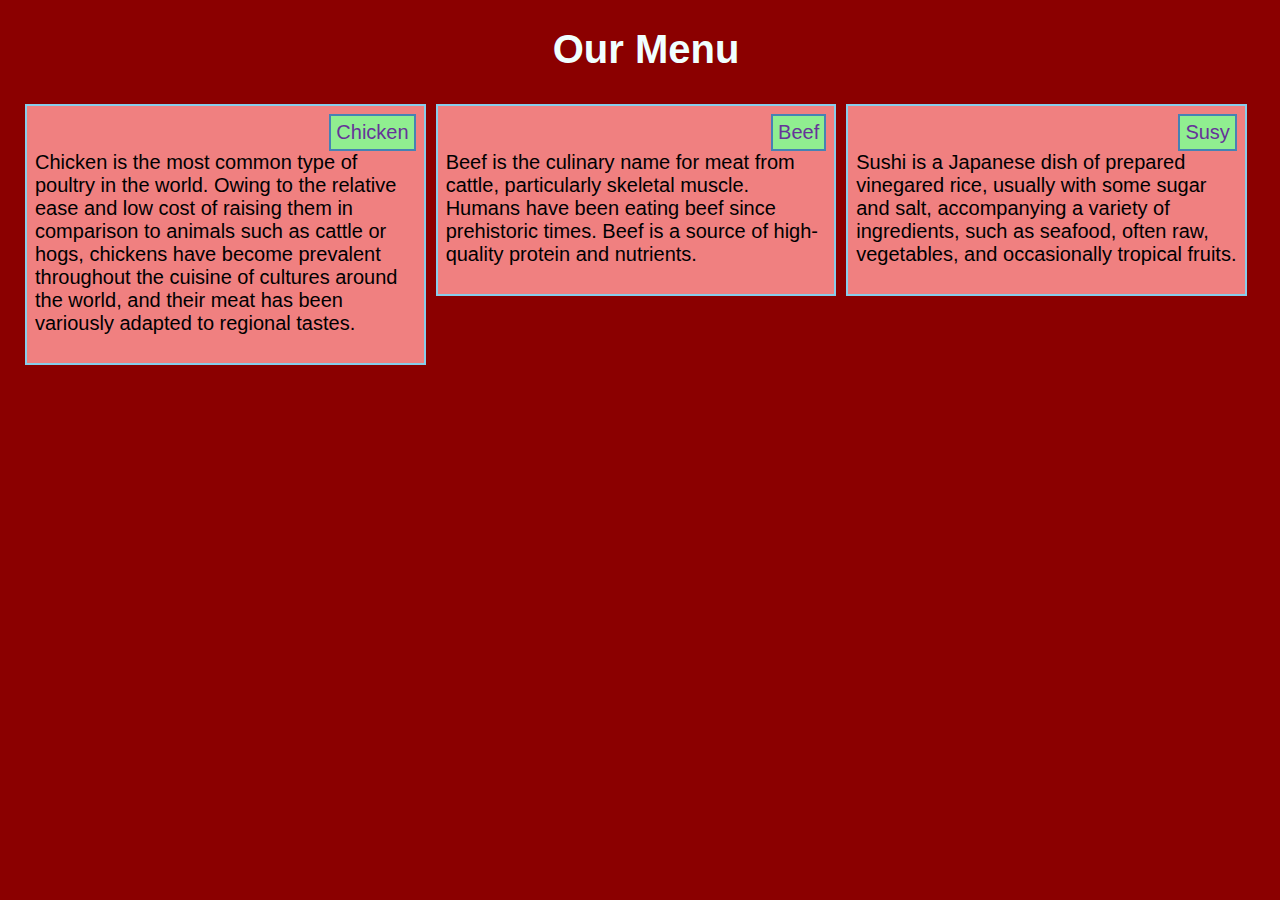
<file: module2-solution/index.html>
<!DOCTYPE html>
<html>
<head>


	<title>Module-2 Solution</title>
	<meta name="viewport" content="width=device-width, initial-scale=1.0">
	<link rel="stylesheet" href="style.css">
</head>
<body>
	<center><h1>Our Menu</h1></center>

	<div id="chicken">
		<span>Chicken</span>
		<p id="p1">Chicken is the most common type of poultry in the world. Owing to the relative ease and low cost of raising them in comparison to animals such as cattle or hogs, chickens have become prevalent throughout the cuisine of cultures around the world, and their meat has been variously adapted to regional tastes.
	</p>
	</div>
		
	<div id="beef">
		<span>Beef</span>
		<p id="p2">Beef is the culinary name for meat from cattle, particularly skeletal muscle. Humans have been eating beef since prehistoric times. Beef is a source of high-quality protein and nutrients.
		</p>
	</div>

	<div id="susy">
		<span>Susy</span>
		<p id="p3">Sushi is a Japanese dish of prepared vinegared rice, usually with some sugar and salt, accompanying a variety of ingredients, such as seafood, often raw, vegetables, and occasionally tropical fruits.
		</p>
	</div>



	
	
	
</body>
</html>
</file>
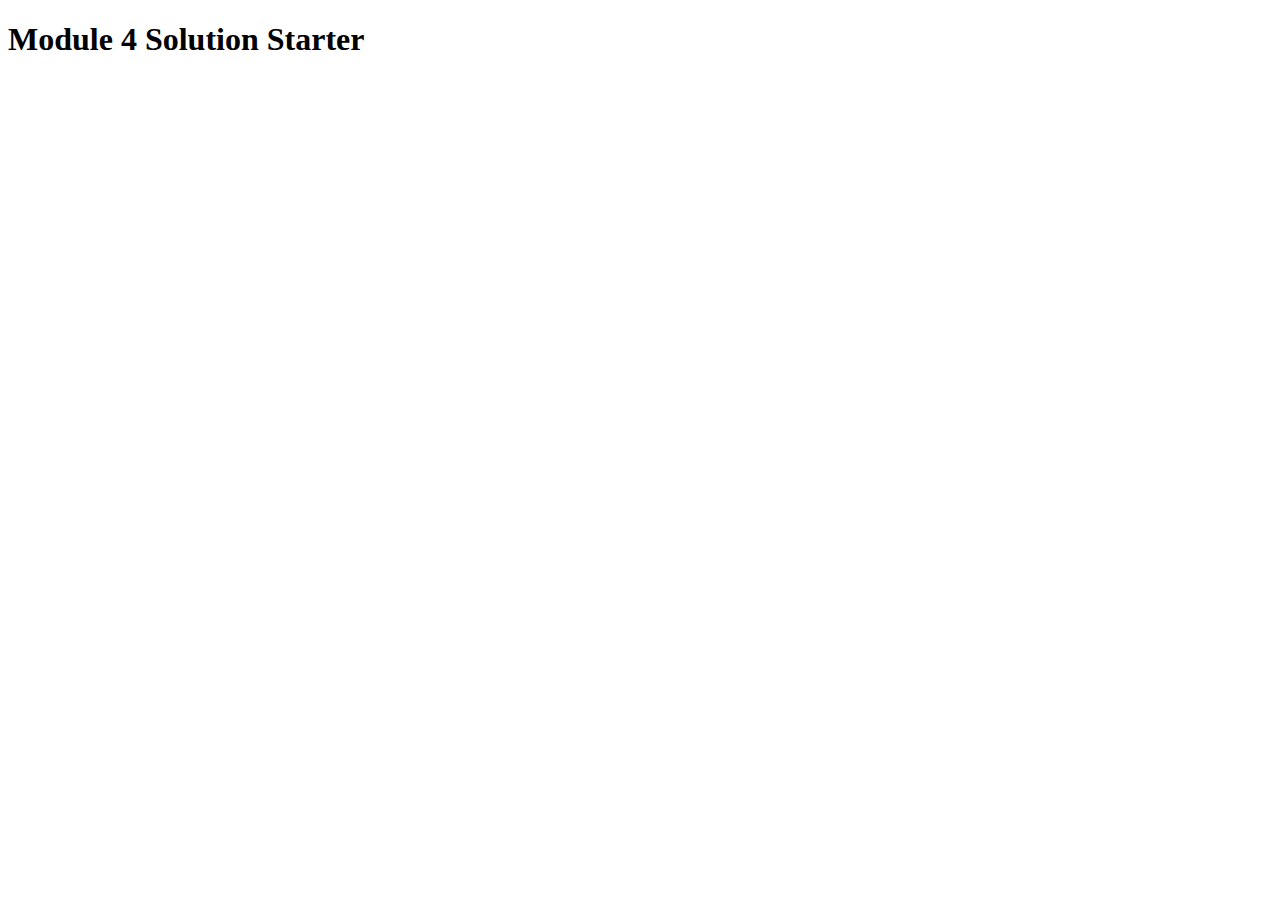
<file: module4-solution/index.html>
<!DOCTYPE html>
<html>

    <head>
        <meta charset="utf-8">
        <title>Module 4 Solution Starter</title>
        <script>
            var names = []; // DO NOT REMOVE
        </script>
        <script src="SpeakHello.js"></script>
        <script src="SpeakGoodBye.js"></script>
        <script src="script.js"></script>
    </head>

    <body>
        <h1>Module 4 Solution Starter</h1>
    </body>

</html>
</file>
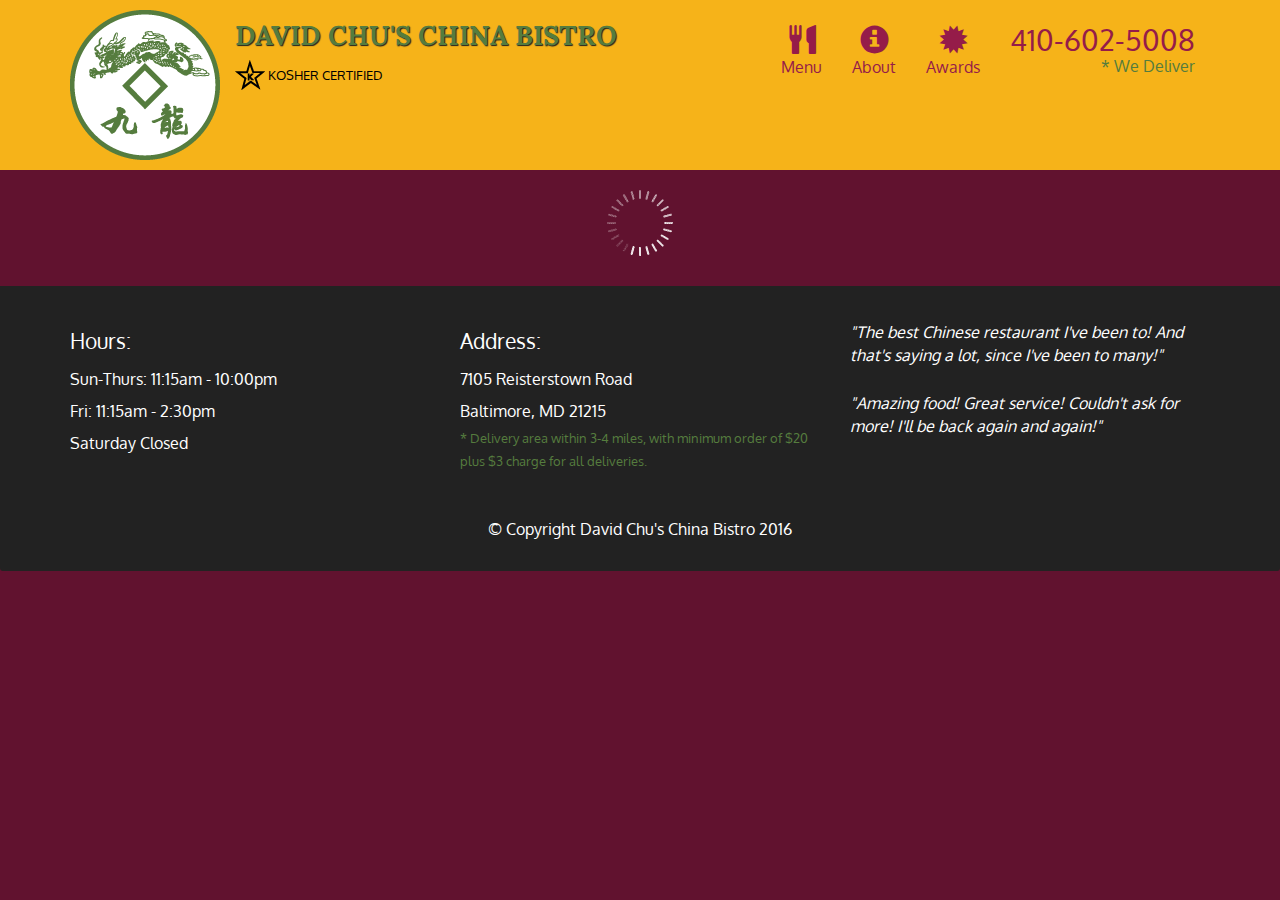
<file: module5-solution/index.html>
<!doctype html>
<html lang="en">

  <head>
    <meta charset="utf-8">
    <meta http-equiv="X-UA-Compatible" content="IE=edge">
    <meta name="viewport" content="width=device-width, initial-scale=1">
    <title>David Chu's China Bistro</title>
    <link rel="stylesheet" href="css/bootstrap.min.css">
    <link rel="stylesheet" href="css/styles.css">
    <link href='https://fonts.googleapis.com/css?family=Oxygen:400,300,700' rel='stylesheet' type='text/css'>
    <link href='https://fonts.googleapis.com/css?family=Lora' rel='stylesheet' type='text/css'>
  </head>

  <body>
    <header>
      <nav id="header-nav" class="navbar navbar-default">
        <div class="container">
          <div class="navbar-header">
            <a href="index.html" class="pull-left visible-md visible-lg">
              <div id="logo-img" alt="Logo image"></div>
            </a>

            <div class="navbar-brand">
              <a href="index.html">
                <h1>David Chu's China Bistro</h1>
              </a>
              <p>
                <img src="images/star-k-logo.png" alt="Kosher certification">
                <span>Kosher Certified</span>
              </p>
            </div>

            <button id="navbarToggle" type="button" class="navbar-toggle collapsed" data-toggle="collapse"
              data-target="#collapsable-nav" aria-expanded="false">
              <span class="sr-only">Toggle navigation</span>
              <span class="icon-bar"></span>
              <span class="icon-bar"></span>
              <span class="icon-bar"></span>
            </button>
          </div>

          <div id="collapsable-nav" class="collapse navbar-collapse">
            <ul id="nav-list" class="nav navbar-nav navbar-right">
              <li id="navHomeButton" class="visible-xs active">
                <a href="index.html">
                  <span class="glyphicon glyphicon-home"></span> Home</a>
              </li>
              <li id="navMenuButton">
                <a href="#" onclick="$dc.loadMenuCategories();">
                  <span class="glyphicon glyphicon-cutlery"></span><br class="hidden-xs"> Menu</a>
              </li>
              <li>
                <a href="#">
                  <span class="glyphicon glyphicon-info-sign"></span><br class="hidden-xs"> About</a>
              </li>
              <li>
                <a href="#">
                  <span class="glyphicon glyphicon-certificate"></span><br class="hidden-xs"> Awards</a>
              </li>
              <li id="phone" class="hidden-xs">
                <a href="tel:410-602-5008">
                  <span>410-602-5008</span></a>
                <div>* We Deliver</div>
              </li>
            </ul><!-- #nav-list -->
          </div><!-- .collapse .navbar-collapse -->
        </div><!-- .container -->
      </nav><!-- #header-nav -->
    </header>

    <div id="call-btn" class="visible-xs">
      <a class="btn" href="tel:410-602-5008">
        <span class="glyphicon glyphicon-earphone"></span>
        410-602-5008
      </a>
    </div>
    <div id="xs-deliver" class="text-center visible-xs">* We Deliver</div>

    <div id="main-content" class="container"></div>

    <footer class="panel-footer">
      <div class="container">
        <div class="row">
          <section id="hours" class="col-sm-4">
            <span>Hours:</span><br>
            Sun-Thurs: 11:15am - 10:00pm<br>
            Fri: 11:15am - 2:30pm<br>
            Saturday Closed
            <hr class="visible-xs">
          </section>
          <section id="address" class="col-sm-4">
            <span>Address:</span><br>
            7105 Reisterstown Road<br>
            Baltimore, MD 21215
            <p>* Delivery area within 3-4 miles, with minimum order of $20 plus $3 charge for all deliveries.</p>
            <hr class="visible-xs">
          </section>
          <section id="testimonials" class="col-sm-4">
            <p>"The best Chinese restaurant I've been to! And that's saying a lot, since I've been to many!"</p>
            <p>"Amazing food! Great service! Couldn't ask for more! I'll be back again and again!"</p>
          </section>
        </div>
        <div class="text-center">&copy; Copyright David Chu's China Bistro 2016</div>
      </div>
    </footer>

    <!-- jQuery (Bootstrap JS plugins depend on it) -->
    <script src="js/jquery-2.1.4.min.js"></script>
    <script src="js/bootstrap.min.js"></script>
    <script src="js/ajax-utils.js"></script>
    <script src="js/script.js"></script>
  </body>

</html>
</file>
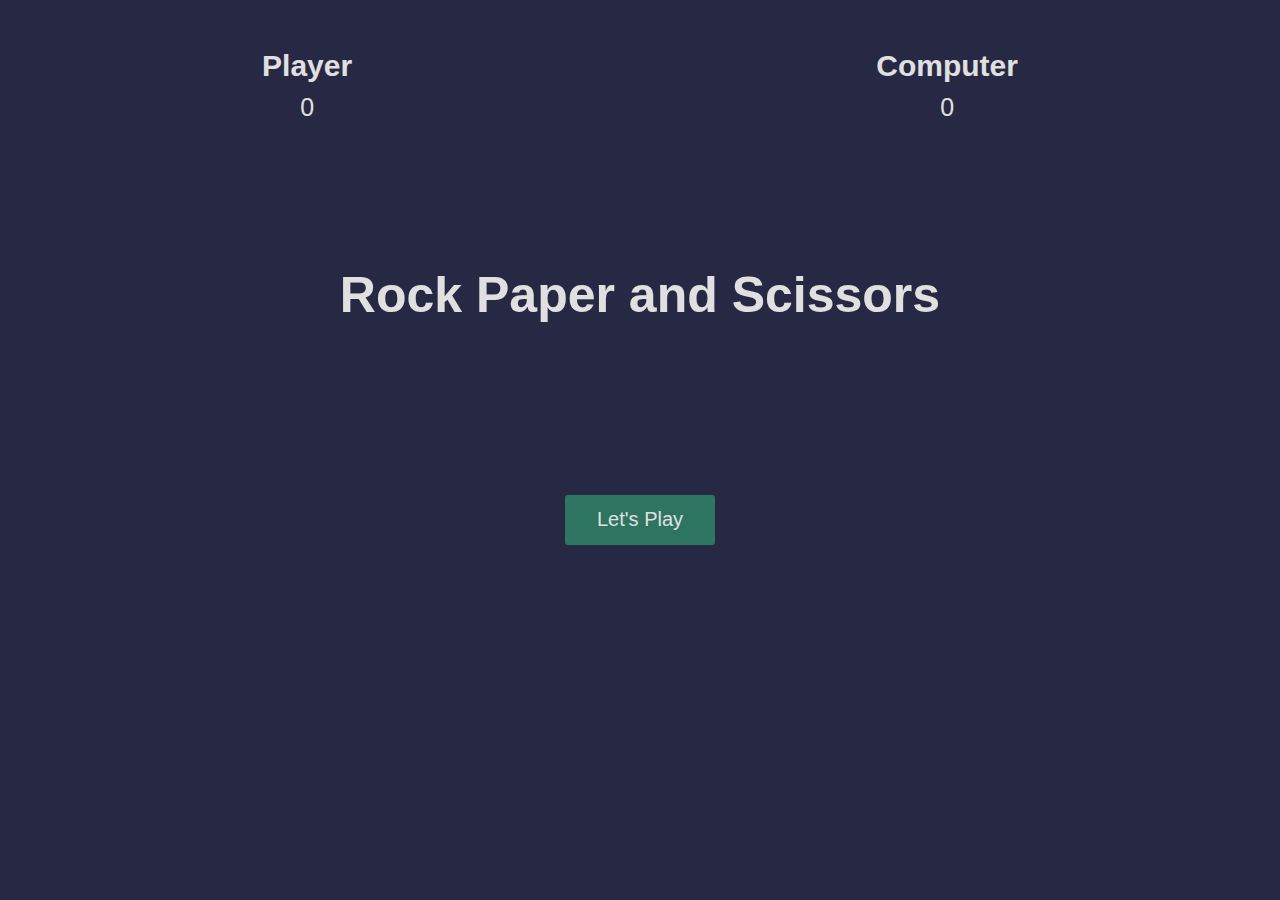
<file: Paper-Scissor/index.html>
<!DOCTYPE html>
<html lang="en">

<head>
    <meta charset="UTF-8" />
    <meta name="viewport" content="width=device-width, initial-scale=1.0" />
    <meta http-equiv="X-UA-Compatible" content="ie=edge" />
    <link rel="stylesheet" href="./style.css" />
    <title>Rock paper and scissors</title>
</head>

<body>
    <section class="game">
        <div class="score">
            <div class="player-score">
                <h2>Player</h2>
                <p>0</p>
            </div>
            <div class="computer-score">
                <h2>Computer</h2>
                <p>0</p>
            </div>
        </div>

        <div class="intro">
            <h1>Rock Paper and Scissors</h1>
            <button class="play-btn">Let's Play</button>
        </div>

        <div class="match fadOut">
            <h2 class="winner">Choose an option</h2>
            <div class="hands">
                <img class="player-hand" src="rock.png" alt="" />
                <img class="computer-hand" src="rock.png" alt="" />
            </div>
            <div class="options">
                <button class="rock option">rock</button>
                <button class="paper option">paper</button>
                <button class="scissors option">scissors</button>
            </div>
        </div>
        <div class="gameEnd fadOut">
            <h2 class="winner">Game Over</h2>
            <button class="play-btn">Play Again</button>

        </div>
    </section>

    <script src="app.js"></script>
</body>

</html>
</file>
<file: module2-solution/style.css>
*{
	box-sizing: border-box;
}

body{
	background: darkred;
	font-size: 20px;
	font-family: arial;
	margin-left: 20px;
}
h1{
	color: azure;
}
div{
	padding: 8px;
	margin: 5px 5px 5px 5px;
	border: 2px solid skyblue;
	float: left;
	background: lightcoral;



}


span {
	float: right;
	padding: 5px;
	border: 2px solid steelblue;
	background: lightgreen;
	font-family: Impact, Charcoal, sans-serif;
	color: rebeccapurple;
}
p{
	clear: right;
	font-family: sans-serif;

}

@media (min-width: 992px) {
			div {
				width: 32%;


			
		}
	}	

@media (min-width: 768px) and (max-width: 991px){
	#chicken {
		width: 48.5% ;
	}
	#beef {
		width: 48.5% ;
		clear: right;
	}
	#susy {
		width: 98% ;
	}
}
@media (max-width: 767px) {
			div {
				width: 98%;

			
		}		

}
</file>
<file: module5-solution/css/styles.css>
body {
  font-size: 16px;
  color: #fff;
  background-color: #61122f;
  font-family: 'Oxygen', sans-serif;
}

/** HEADER **/
#header-nav {
  background-color: #f6b319;
  border-radius: 0;
  border: 0;
}

#logo-img {
  background: url('../images/restaurant-logo_large.png') no-repeat;
  width: 150px;
  height: 150px;
  margin: 10px 15px 10px 0;
}

.navbar-brand {
  padding-top: 25px;
}
.navbar-brand h1 { /* Restaurant name */
  font-family: 'Lora', serif;
  color: #557c3e;
  font-size: 1.5em;
  text-transform: uppercase;
  font-weight: bold;
  text-shadow: 1px 1px 1px #222;
  margin-top: 0;
  margin-bottom: 0;
  line-height: .75;
}
.navbar-brand a:hover, .navbar-brand a:focus {
  text-decoration: none;
}
.navbar-brand p { /* Kosher cert */
  color: #000;
  text-transform: uppercase;
  font-size: .7em;
  margin-top: 15px;
}
.navbar-brand p span { /* Star-K */
  vertical-align: middle;
}

#nav-list {
  margin-top: 10px;
}
#nav-list a {
  color: #951C49;
  text-align: center;
}
#nav-list a:hover {
  background: #E7E7E7;
}
#nav-list a span {
  font-size: 1.8em;
}

#phone {
  margin-top: 5px;
}
#phone a { /* Phone number */
  text-align: right;
  padding-bottom: 0;
}
#phone div { /* We Deliver */
  color: #557c3e;
  text-align: right;
  padding-right: 15px;
}

.navbar-header button.navbar-toggle, .navbar-header .icon-bar {
  border: 1px solid #61122f;
}
.navbar-header button.navbar-toggle {
  clear: both;
  margin-top: -30px;
}
/* END HEADER */

/* FOOTER */
.panel-footer {
  margin-top: 30px;
  padding-top: 35px;
  padding-bottom: 30px;
  background-color: #222;
  border-top: 0;
}
.panel-footer div.row {
  margin-bottom: 35px;
}
#hours, #address {
  line-height: 2;
}
#hours > span, #address > span {
  font-size: 1.3em;
}
#address p {
  color: #557c3e;
  font-size: .8em;
  line-height: 1.8;
}
#testimonials {
  font-style: italic;
}
#testimonials p:nth-child(2) {
  margin-top: 25px;
}
/* END FOOTER */



/* HOME PAGE */
.container .jumbotron {
  box-shadow: 0 0 50px #3F0C1F;
  border: 2px solid #3F0C1F;
}

#menu-tile, #specials-tile, #map-tile {
  height: 250px;
  width: 100%;
  margin-bottom: 15px;
  position: relative;
  border: 2px solid #3F0C1F;
  overflow: hidden;
}
#menu-tile:hover, #specials-tile:hover, #map-tile:hover {
  box-shadow: 0 1px 5px 1px #cccccc;
}
#menu-tile {
  background: url('../images/menu-tile.jpg') no-repeat;
  background-position: center;
}
#specials-tile {
  background: url('../images/specials-tile.jpg') no-repeat;
  background-position: center;
}
#menu-tile span, #specials-tile span, #map-tile span {
  position: absolute;
  bottom: 0;
  right: 0;
  width: 100%;
  text-align: center;
  font-size: 1.6em;
  text-transform: uppercase;
  background-color: #000;
  color: #fff;
  opacity: .8;
}
/* END HOME PAGE */

/* MENU CATEGORIES PAGE */
.category-tile { 
  position: relative;
  border: 2px solid #3F0C1F;
  overflow: hidden;
  width: 200px;
  height: 200px;
  margin: 0 auto 15px;
}
.category-tile span {
  position: absolute;
  bottom: 0;
  right: 0;
  width: 100%;
  text-align: center;
  font-size: 1.2em;
  text-transform: uppercase;
  background-color: #000;
  color: #fff;
  opacity: .8;
}
.category-tile:hover {
  box-shadow: 0 1px 5px 1px #cccccc;
}

#menu-categories-title + div {
  margin-bottom: 50px;
}
/* END MENU CATEGORIES PAGE */

/* SINGLE CATEGORY PAGE */
.menu-item-tile {
  margin-bottom: 25px;
}
.menu-item-tile hr {
  width: 80%;
}
.menu-item-tile .menu-item-price {
  font-size: 1.1em;
  text-align: right;
  margin-top: -15px;
  margin-right: -15px;
}
.menu-item-tile .menu-item-price span {
  font-size: .6em;
}
.menu-item-photo {
  position: relative;
  border: 2px solid #3F0C1F; 
  overflow: hidden;
  padding: 0;
  margin-right: -15px;
  margin-left: auto;
  margin-bottom: 20px;
  max-width: 250px;
}
.menu-item-photo div {
  position: absolute;
  bottom: 0;
  right: 0;
  width: 80px;
  background-color: #557c3e;
  text-align: center;
}
.menu-item-description {
  padding-right: 30px;
}
h3.menu-item-title {
  margin: 0 0 10px;
}
.menu-item-details {
  font-size: .9em;
  font-style: italic;
}
/* END SINGLE CATEGORY PAGE */


/********** Large devices only **********/
@media (min-width: 1200px) {
  .container .jumbotron {
    background: url('../images/jumbotron_1200.jpg') no-repeat;
    height: 675px;
  }
}

/********** Medium devices only **********/
@media (min-width: 992px) and (max-width: 1199px) {
  /* Header */
  #logo-img {
    background: url('../images/restaurant-logo_medium.png') no-repeat;
    width: 100px;
    height: 100px;
    margin: 5px 5px 5px 0;
  }
  /* End Header */

  /* Home Page */
  .container .jumbotron {
    background: url('../images/jumbotron_992.jpg') no-repeat;
    height: 558px;
  }
  /* End Home Page */
}

/********** Small devices only **********/
@media (min-width: 768px) and (max-width: 991px) {
  /* Home Page */
  .container .jumbotron {
    background: url('../images/jumbotron_768.jpg') no-repeat;
    height: 432px;
  }
  /* End Home Page */
}

/********** Extra small devices only **********/
@media (max-width: 767px) {
  /* Header */
  .navbar-brand {
    padding-top: 10px;
    height: 80px;
  }
  .navbar-brand h1 { /* Restaurant name */
    padding-top: 10px;
    font-size: 5vw; /* 1vw = 1% of viewport width */
  }
  .navbar-brand p { /* Kosher cert */
    font-size: .6em;
    margin-top: 12px;
  }
  .navbar-brand p img { /* Star-K */
    height: 20px;
  }

  #collapsable-nav a { /* Collapsed nav menu text */
    font-size: 1.2em;
  }
  #collapsable-nav a span { /* Collapsed nav menu glyph */
    font-size: 1em;
    margin-right: 5px;
  }

  #call-btn > a {
    font-size: 1.5em;
    display: block;
    margin: 0 20px;
    padding: 10px;
    border: 2px solid #fff;
    background-color: #f6b319;
    color: #951c49;
  }
  #xs-deliver {
    margin-top: 5px;
    font-size: .7em;
    letter-spacing: .1em;
    text-transform: uppercase;
  }
  /* End Header */

  /* Footer */
  .panel-footer section {
    margin-bottom: 30px;
    text-align: center;
  }
  .panel-footer section:nth-child(3) {
    margin-bottom: 0; /* margin already exists on the whole row */
  }
  .panel-footer section hr {
    width: 50%;
  }
  /* End Footer */

  /* Home Page */
  .container .jumbotron {
    margin-top: 30px;
    padding: 0;
  }
  #menu-tile, #specials-tile {
    width: 360px;
    margin: 0 auto 15px;
  }

  .menu-item-photo {
    margin-right: auto;
  }
  .menu-item-tile .menu-item-price {
    text-align: center;
  }
  .menu-item-description {
    text-align: center;;
  }
}


/********** Super extra small devices Only :-) (e.g., iPhone 4) **********/
@media (max-width: 479px) {
  /* Header */
  .navbar-brand h1 { /* Restaurant name */
    padding-top: 5px;
    font-size: 6vw;
  }
  /* End Header */
  
  /* Home page */
  #menu-tile, #specials-tile {
    width: 280px;
    margin: 0 auto 15px;
  }

  .col-xxs-12 {
    position: relative;
    min-height: 1px;
    padding-right: 15px;
    padding-left: 15px;
    float: left;
    width: 100%;
  }
}
</file>
<file: Paper-Scissor/style.css>
* {
    margin: 0;
    padding: 0;
    box-sizing: border-box;
}

section {
    height: 100vh;
    background-color: rgb(39, 41, 68);
    font-family: sans-serif;
}

.score {
    color: rgb(224, 224, 224);
    height: 20vh;
    display: flex;
    justify-content: space-around;
    align-items: center;
}

.score h2 {
    font-size: 30px;
}

.score p {
    text-align: center;
    padding: 10px;
    font-size: 25px;
}

.intro {
    color: rgb(224, 224, 224);
    height: 50vh;
    display: flex;
    flex-direction: column;
    align-items: center;
    justify-content: space-around;
    opacity: 1;
    transition: opacity 0.5s ease;
}

.intro h1 {
    font-size: 50px;
}

.intro button,
.match button,
.gameEnd button {
    width: 150px;
    height: 50px;
    background: none;
    border: none;
    color: rgb(224, 224, 224);
    font-size: 20px;
    background: rgb(45, 117, 96);
    border-radius: 3px;
    cursor: pointer;

}

.match,
.gameEnd {
    position: absolute;
    top: 50%;
    left: 50%;
    transform: translate(-50%, -50%);
    transition: opacity 0.5s ease 0.5s;
}

.winner {
    color: rgb(224, 224, 224);
    ;
    font-size: 70px;
    text-align: center;
}

.hands,
.options {
    display: flex;
    justify-content: space-around;
    align-items: center;
}

.player-hand {
    transform: rotateY(180deg);
}

.gameEnd {
    display: flex;
    flex-direction: column;
    justify-content: space-around;
    align-items: center;
}

div.fadOut {
    opacity: 0;
    pointer-events: none;
}

div.fadIn {
    opacity: 1;
    pointer-events: all;
}

@keyframes shakePlayer {
    0% {
        transform: rotateY(180deg) translateY(0px);
    }

    15% {
        transform: rotateY(180deg) translateY(-50px);
    }

    25% {
        transform: rotateY(180deg) translateY(0px);
    }

    35% {
        transform: rotateY(180deg) translateY(-50px);
    }

    50% {
        transform: rotateY(180deg) translateY(0px);
    }

    65% {
        transform: rotateY(180deg) translateY(-50px);
    }

    75% {
        transform: rotateY(180deg) translateY(0px);
    }

    85% {
        transform: rotateY(180deg) translateY(-50px);
    }

    100% {
        transform: rotateY(180deg) translateY(0px);
    }
}

@keyframes shakeComputer {
    0% {
        transform: translateY(0px);
    }

    15% {
        transform: translateY(-50px);
    }

    25% {
        transform: translateY(0px);
    }

    35% {
        transform: translateY(-50px);
    }

    50% {
        transform: translateY(0px);
    }

    65% {
        transform: translateY(-50px);
    }

    75% {
        transform: translateY(0px);
    }

    85% {
        transform: translateY(-50px);
    }

    100% {
        transform: translateY(0px);
    }
}
</file>
